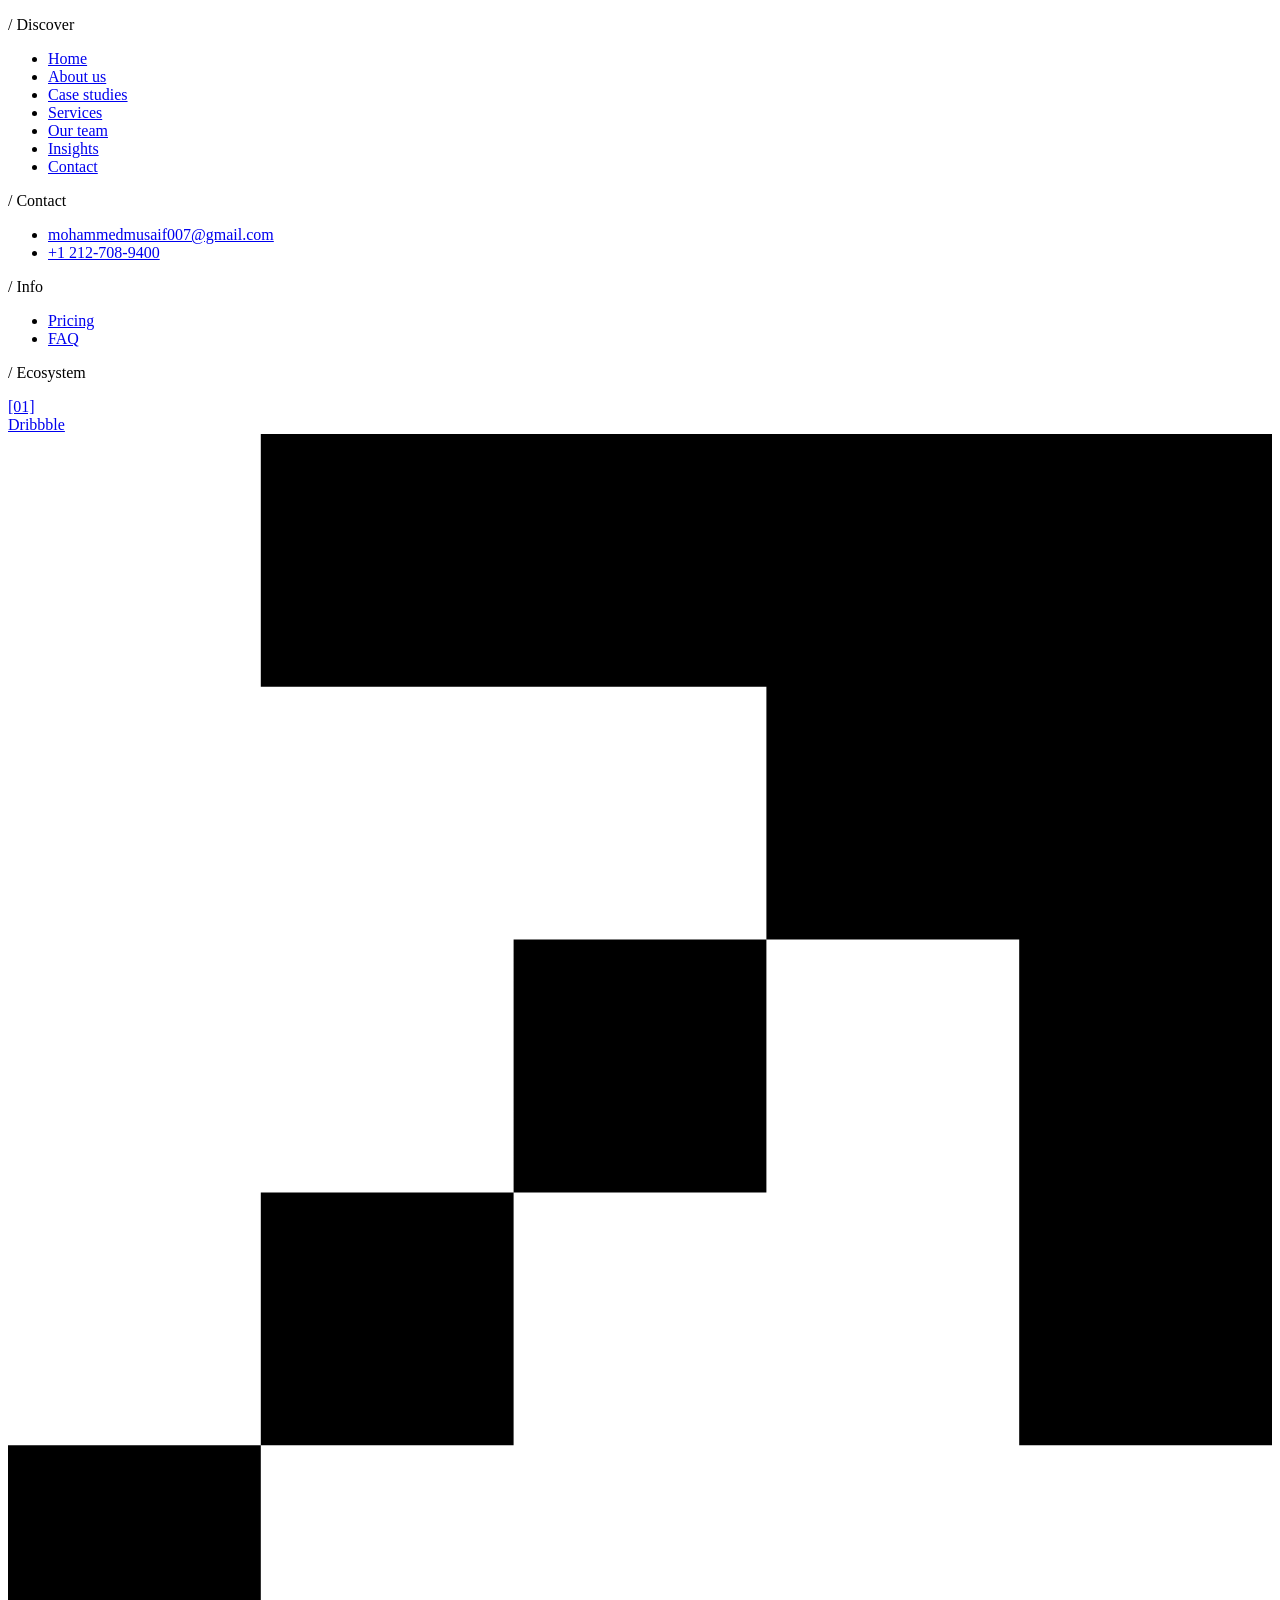
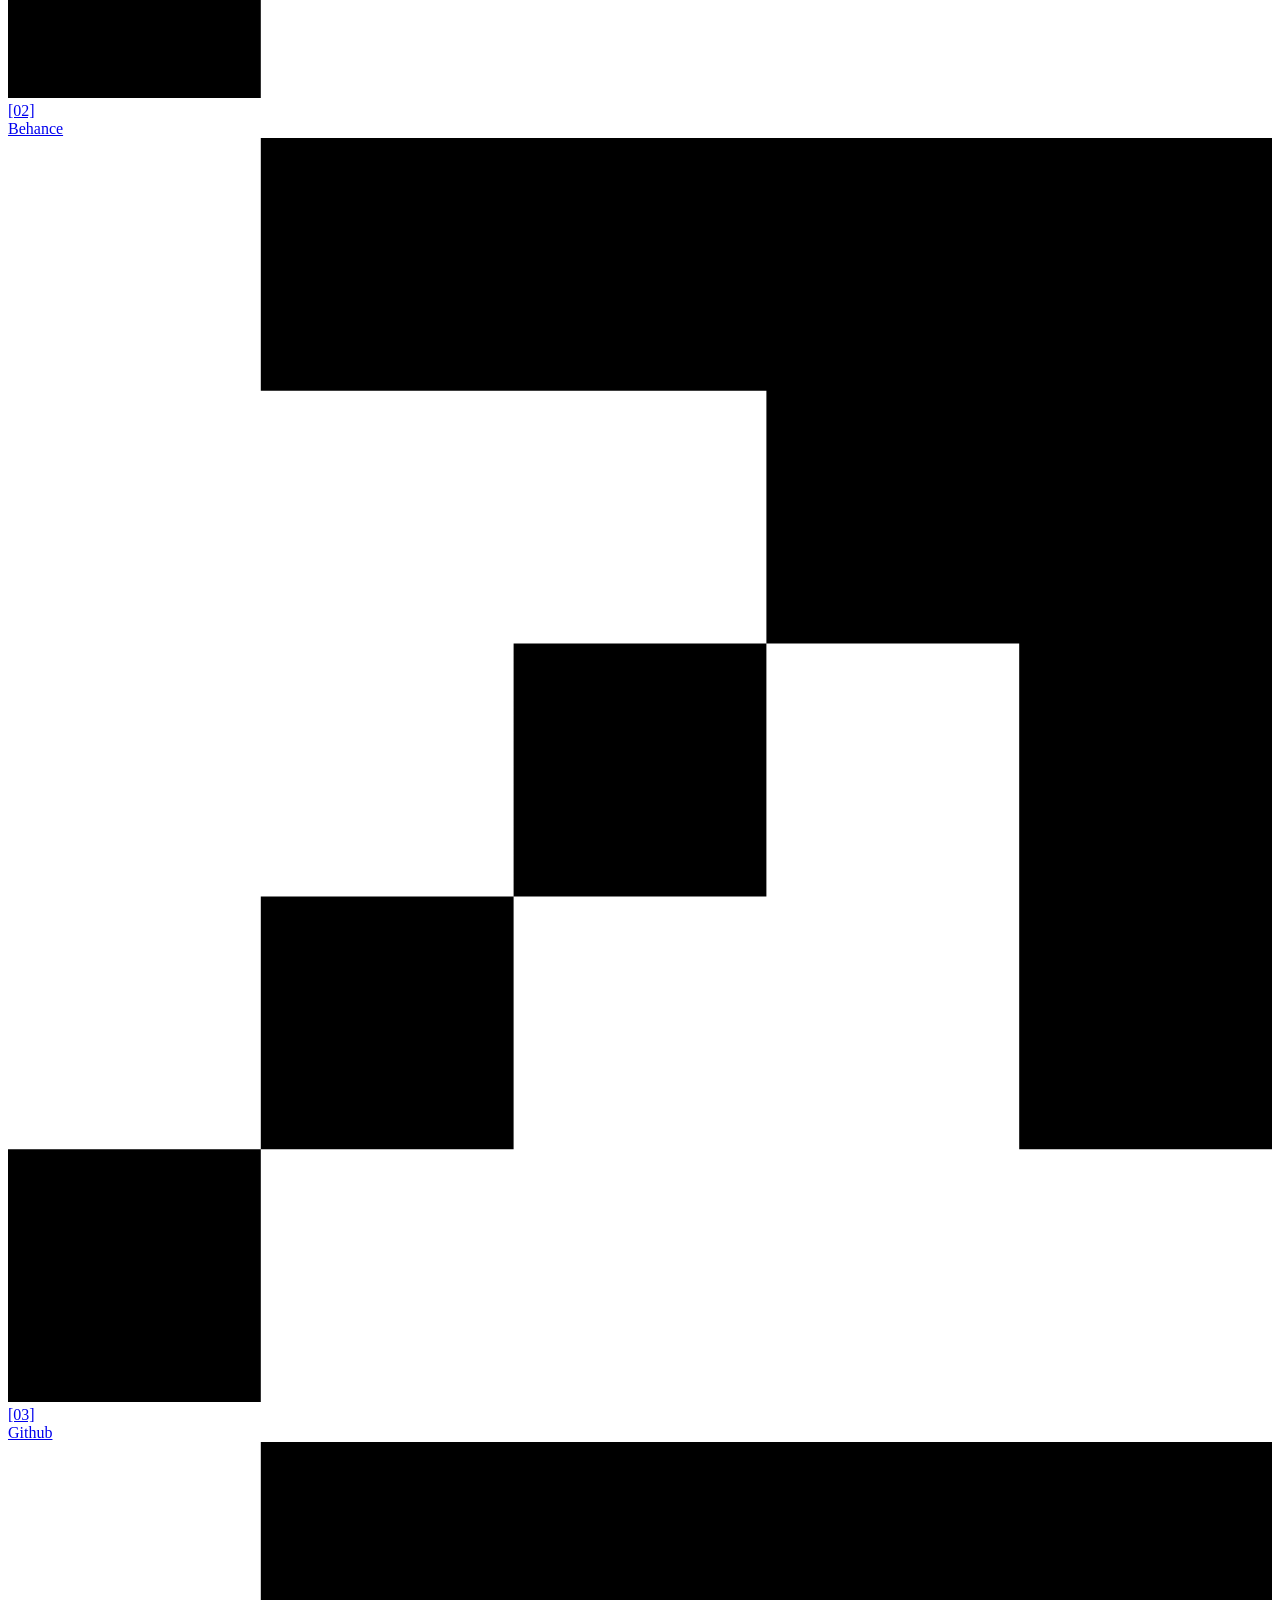
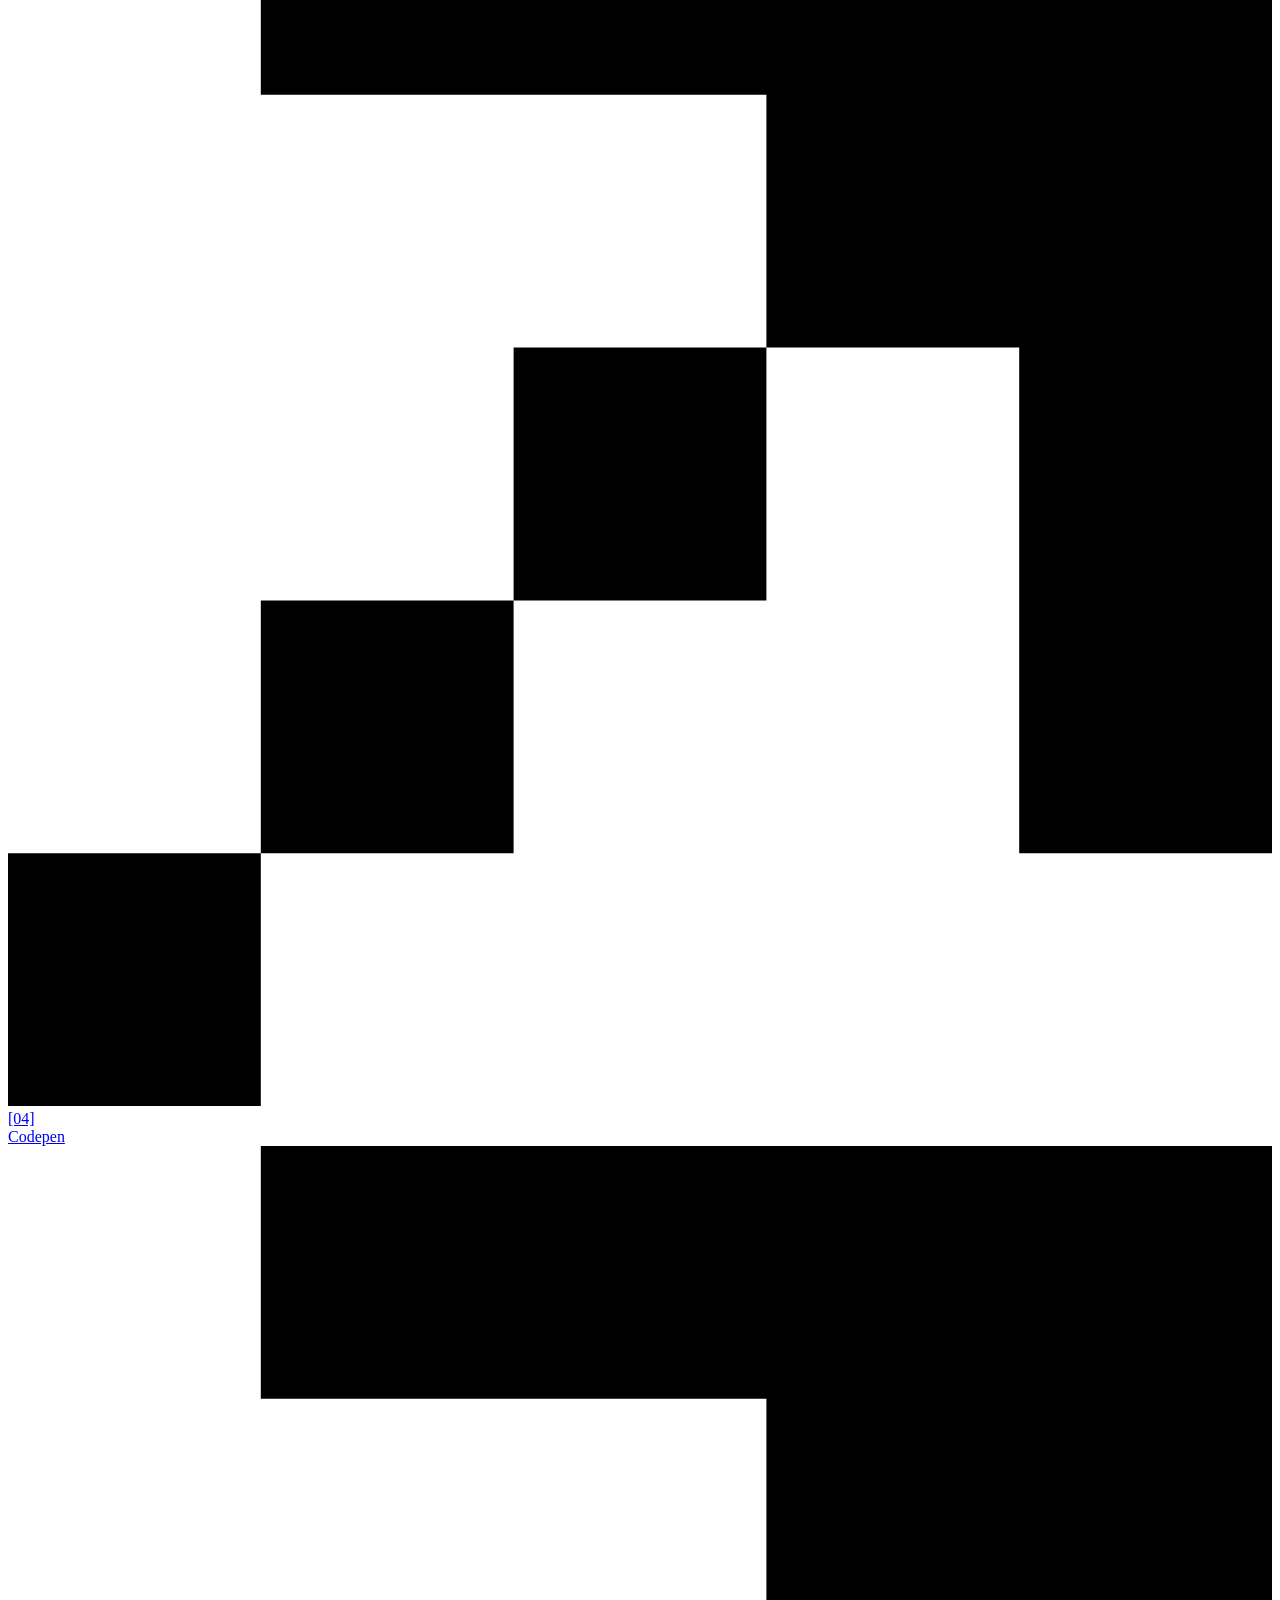
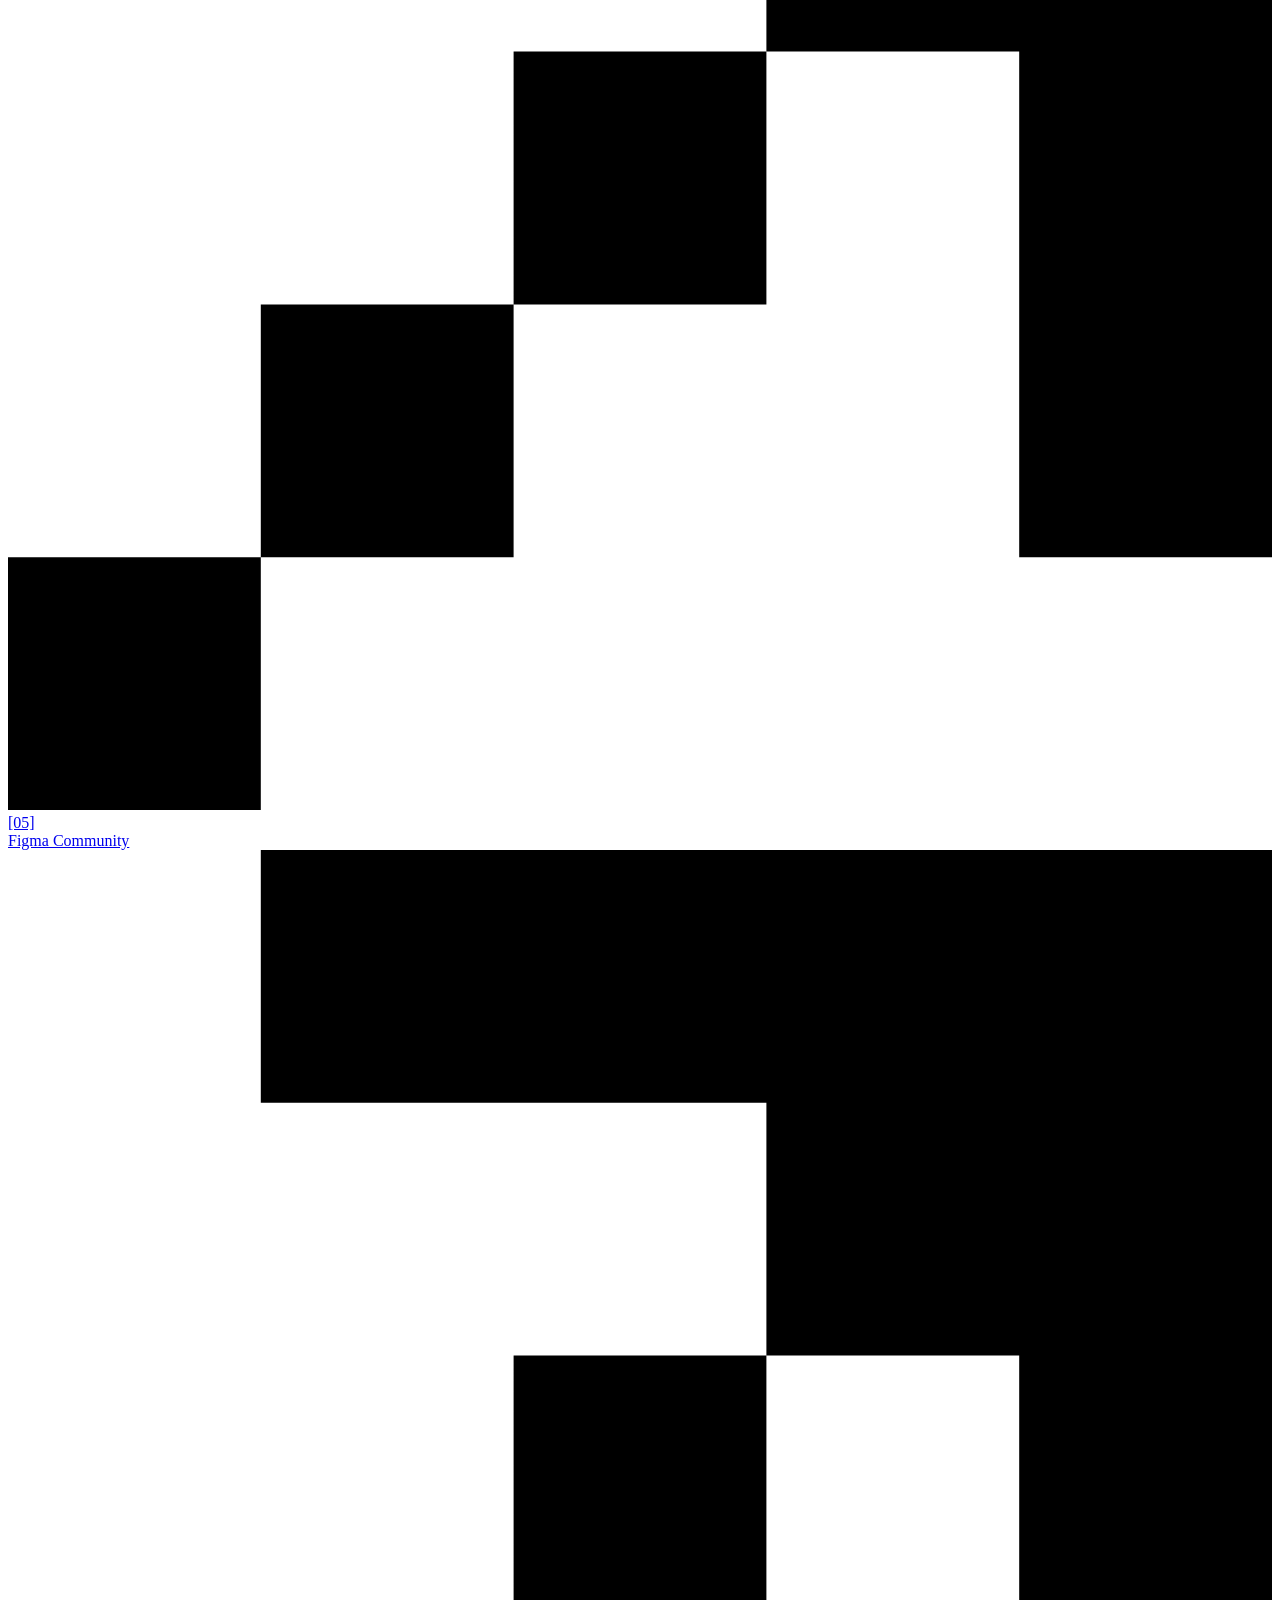
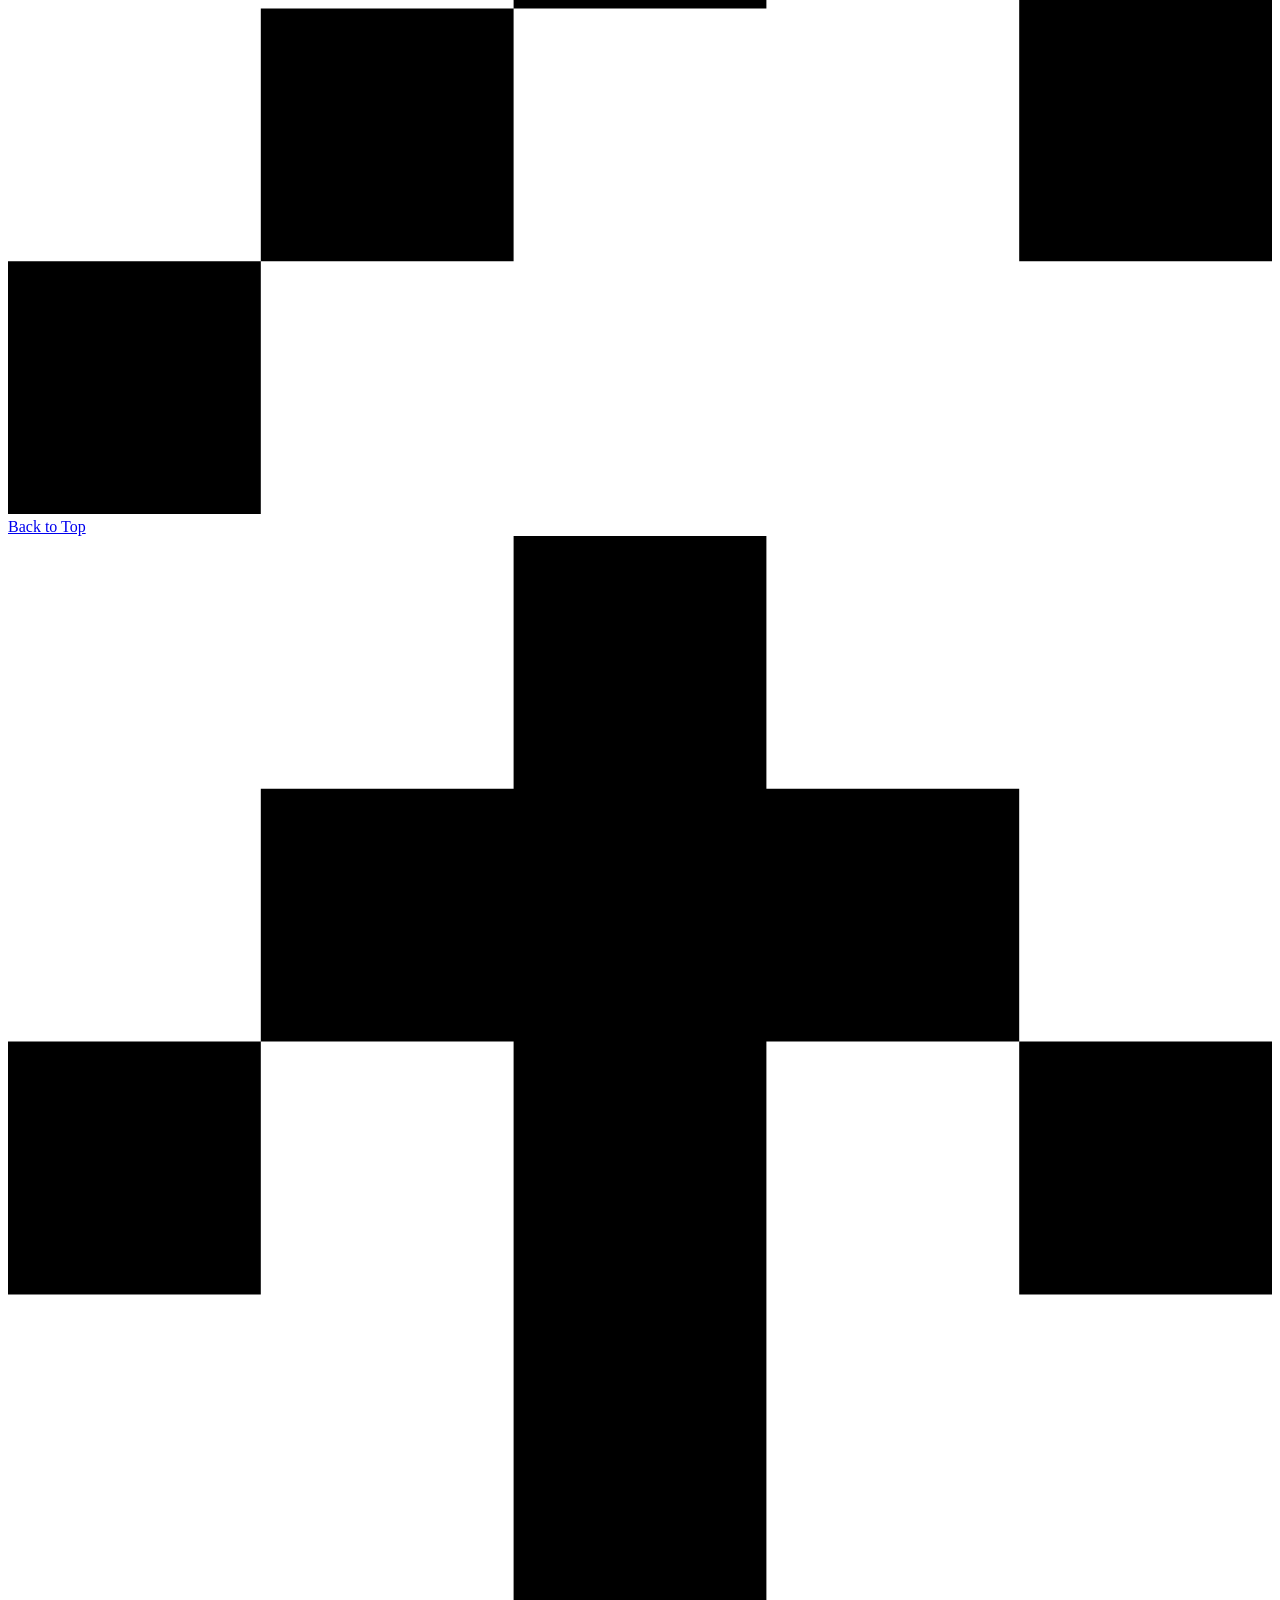
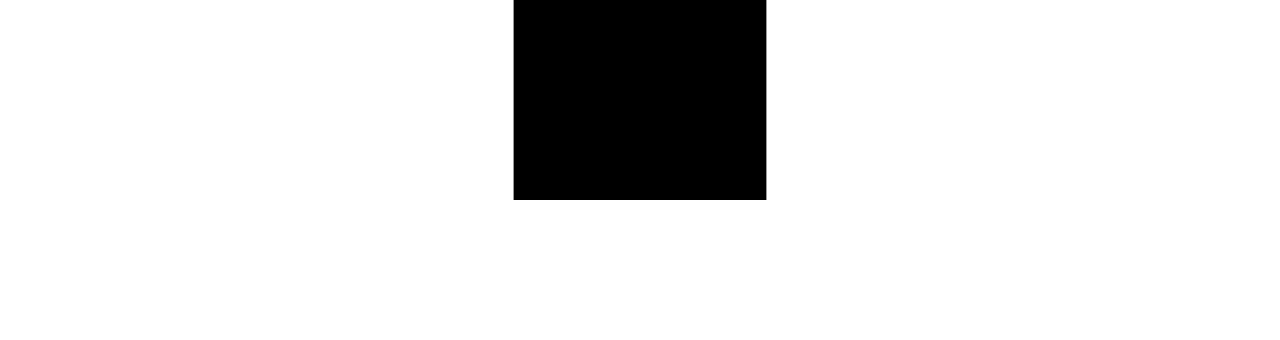
<file: footer.html>
<!doctype html>
<html lang="en" dir="ltr">
  <head>
    <meta charset="UTF-8" />

    <!-- Page Title -->
    <title> FOOTER  </title>

   
  </head>

  <body>

    <!-- Footer Start -->
    <footer id="mxd-footer" class="mxd-footer blur-section">
      <div class="mxd-container grid-l-container">
        <!-- Footer Block - Navigation v2 Start -->
        <div class="mxd-block">
          <div class="container-fluid p-0">
            <div class="row g-0">
              <div class="col-12 col-xl-6 mxd-footer__item">
                <nav class="mxd-footer__nav02">
                  <div class="container-fluid p-0">
                    <div class="row g-0">
                      <div
                        class="col-12 col-md-6 mxd-footer-nav02__item mxd-grid-item"
                      >
                        <div class="mxd-footer-nav02__block">
                          <div class="mxd-footer-nav02__title">
                            <p class="footer-data anim-uni-slide-down">
                              <span>/ Discover</span>
                            </p>
                          </div>
                          <div class="mxd-footer-nav02__list">
                            <ul>
                              <li>
                                <a
                                  class="anim-uni-slide-down"
                                  href="index-creative-agency.html"
                                  ><span>Home</span></a
                                >
                              </li>
                              <li>
                                <a
                                  class="anim-uni-slide-down"
                                  href="about-us.html"
                                  ><span>About us</span></a
                                >
                              </li>
                              <li>
                                <a
                                  class="anim-uni-slide-down"
                                  href="works-default.html"
                                  ><span>Case studies</span></a
                                >
                              </li>
                              <li>
                                <a
                                  class="anim-uni-slide-down"
                                  href="services.html"
                                  ><span>Services</span></a
                                >
                              </li>
                              <li>
                                <a class="anim-uni-slide-down" href="team.html"
                                  ><span>Our team</span></a
                                >
                              </li>
                              <li>
                                <a
                                  class="anim-uni-slide-down"
                                  href="blog-standard.html"
                                  ><span>Insights</span></a
                                >
                              </li>
                              <li>
                                <a
                                  class="anim-uni-slide-down"
                                  href="contact.html"
                                  ><span>Contact</span></a
                                >
                              </li>
                            </ul>
                          </div>
                        </div>
                      </div>
                      <div
                        class="col-12 col-md-6 mxd-footer-nav02__item mxd-grid-item"
                      >
                        <div class="mxd-footer-nav02__block">
                          <div class="mxd-footer-nav02__title">
                            <p class="footer-data anim-uni-slide-down">
                              <span>/ Contact</span>
                            </p>
                          </div>
                          <div class="mxd-footer-nav02__list">
                            <ul>
                              <li>
                                <a
                                  class="anim-uni-slide-down"
                                  href="mailto:example@example.com?subject=Message%20from%20your%20site"
                                >
                                  <span>mohammedmusaif007@gmail.com</span>
                                </a>
                              </li>
                              <li>
                                <a
                                  class="anim-uni-slide-down"
                                  href="tel:+12127089400"
                                >
                                  <span>+1 212-708-9400</span>
                                </a>
                              </li>
                            </ul>
                          </div>
                        </div>
                        <div class="mxd-footer-nav02__block">
                          <div class="mxd-footer-nav02__title">
                            <p class="footer-data anim-uni-slide-down">
                              <span>/ Info</span>
                            </p>
                          </div>
                          <div class="mxd-footer-nav02__list">
                            <ul>
                              <li>
                                <a
                                  class="anim-uni-slide-down"
                                  href="pricing.html"
                                  ><span>Pricing</span></a
                                >
                              </li>
                              <li>
                                <a class="anim-uni-slide-down" href="faq.html"
                                  ><span>FAQ</span></a
                                >
                              </li>
                            </ul>
                          </div>
                        </div>
                      </div>
                    </div>
                  </div>
                </nav>
              </div>
              <div class="col-12 col-xl-6 mxd-footer__item mxd-grid-item">
                <div class="mxd-footer__socials-list">
                  <div class="container-fluid p-0">
                    <div class="row g-0">
                      <div class="col-12 mxd-footer-nav02__item">
                        <div class="mxd-footer-nav02__block">
                          <div class="mxd-footer-nav02__title">
                            <p class="footer-data anim-uni-slide-down">
                              <span>/ Ecosystem</span>
                            </p>
                          </div>
                          <div class="mxd-footer-nav02__list">
                            <a
                              class="socials-list__item slide-right-up"
                              href="https://dribbble.com/"
                              target="_blank"
                            >
                              <div
                                class="socials-list__divider divider-top anim-uni-clip-in"
                              ></div>
                              <div class="socials-list__info">
                                <div
                                  class="socials-list__number anim-uni-slide-down"
                                >
                                  <span>[01]</span>
                                </div>
                                <div
                                  class="socials-list__name anim-uni-slide-down"
                                >
                                  <span>Dribbble</span>
                                </div>
                              </div>
                              <div
                                class="socials-list__arrow anim-uni-slide-down"
                              >
                                <i>
                                  <svg
                                    version="1.1"
                                    xmlns="http://www.w3.org/2000/svg"
                                    xmlns:xlink="http://www.w3.org/1999/xlink"
                                    x="0px"
                                    y="0px"
                                    viewBox="0 0 18 18"
                                    style="enable-background: new 0 0 18 18"
                                    xml:space="preserve"
                                  >
                                    <path
                                      d="M18,0v14.4h-3.6V7.2h-3.6V3.6H3.6V0H18z M7.2,10.8h3.6V7.2H7.2C7.2,7.2,7.2,10.8,7.2,10.8z M3.6,14.4h3.6v-3.6H3.6V14.4z
                                    M0,18h3.6v-3.6H0V18z"
                                    />
                                  </svg>
                                </i>
                              </div>
                              <div
                                class="socials-list__divider divider-bottom anim-uni-clip-in"
                              ></div>
                            </a>
                            <a
                              class="socials-list__item slide-right-up"
                              href="https://www.behance.net/"
                              target="_blank"
                            >
                              <div
                                class="socials-list__divider divider-top anim-uni-clip-in"
                              ></div>
                              <div class="socials-list__info">
                                <div
                                  class="socials-list__number anim-uni-slide-down"
                                >
                                  <span>[02]</span>
                                </div>
                                <div
                                  class="socials-list__name anim-uni-slide-down"
                                >
                                  <span>Behance</span>
                                </div>
                              </div>
                              <div
                                class="socials-list__arrow anim-uni-slide-down"
                              >
                                <i>
                                  <svg
                                    version="1.1"
                                    xmlns="http://www.w3.org/2000/svg"
                                    xmlns:xlink="http://www.w3.org/1999/xlink"
                                    x="0px"
                                    y="0px"
                                    viewBox="0 0 18 18"
                                    style="enable-background: new 0 0 18 18"
                                    xml:space="preserve"
                                  >
                                    <path
                                      d="M18,0v14.4h-3.6V7.2h-3.6V3.6H3.6V0H18z M7.2,10.8h3.6V7.2H7.2C7.2,7.2,7.2,10.8,7.2,10.8z M3.6,14.4h3.6v-3.6H3.6V14.4z
                                    M0,18h3.6v-3.6H0V18z"
                                    />
                                  </svg>
                                </i>
                              </div>
                              <div
                                class="socials-list__divider divider-bottom anim-uni-clip-in"
                              ></div>
                            </a>
                            <a
                              class="socials-list__item slide-right-up"
                              href="https://github.com/"
                              target="_blank"
                            >
                              <div
                                class="socials-list__divider divider-top anim-uni-clip-in"
                              ></div>
                              <div class="socials-list__info">
                                <div
                                  class="socials-list__number anim-uni-slide-down"
                                >
                                  <span>[03]</span>
                                </div>
                                <div
                                  class="socials-list__name anim-uni-slide-down"
                                >
                                  <span>Github</span>
                                </div>
                              </div>
                              <div
                                class="socials-list__arrow anim-uni-slide-down"
                              >
                                <i>
                                  <svg
                                    version="1.1"
                                    xmlns="http://www.w3.org/2000/svg"
                                    xmlns:xlink="http://www.w3.org/1999/xlink"
                                    x="0px"
                                    y="0px"
                                    viewBox="0 0 18 18"
                                    style="enable-background: new 0 0 18 18"
                                    xml:space="preserve"
                                  >
                                    <path
                                      d="M18,0v14.4h-3.6V7.2h-3.6V3.6H3.6V0H18z M7.2,10.8h3.6V7.2H7.2C7.2,7.2,7.2,10.8,7.2,10.8z M3.6,14.4h3.6v-3.6H3.6V14.4z
                                    M0,18h3.6v-3.6H0V18z"
                                    />
                                  </svg>
                                </i>
                              </div>
                              <div
                                class="socials-list__divider divider-bottom anim-uni-clip-in"
                              ></div>
                            </a>
                            <a
                              class="socials-list__item slide-right-up"
                              href="https://codepen.io/"
                              target="_blank"
                            >
                              <div
                                class="socials-list__divider divider-top anim-uni-clip-in"
                              ></div>
                              <div class="socials-list__info">
                                <div
                                  class="socials-list__number anim-uni-slide-down"
                                >
                                  <span>[04]</span>
                                </div>
                                <div
                                  class="socials-list__name anim-uni-slide-down"
                                >
                                  <span>Codepen</span>
                                </div>
                              </div>
                              <div
                                class="socials-list__arrow anim-uni-slide-down"
                              >
                                <i>
                                  <svg
                                    version="1.1"
                                    xmlns="http://www.w3.org/2000/svg"
                                    xmlns:xlink="http://www.w3.org/1999/xlink"
                                    x="0px"
                                    y="0px"
                                    viewBox="0 0 18 18"
                                    style="enable-background: new 0 0 18 18"
                                    xml:space="preserve"
                                  >
                                    <path
                                      d="M18,0v14.4h-3.6V7.2h-3.6V3.6H3.6V0H18z M7.2,10.8h3.6V7.2H7.2C7.2,7.2,7.2,10.8,7.2,10.8z M3.6,14.4h3.6v-3.6H3.6V14.4z
                                    M0,18h3.6v-3.6H0V18z"
                                    />
                                  </svg>
                                </i>
                              </div>
                              <div
                                class="socials-list__divider divider-bottom anim-uni-clip-in"
                              ></div>
                            </a>
                            <a
                              class="socials-list__item slide-right-up"
                              href="https://www.figma.com/community"
                              target="_blank"
                            >
                              <div
                                class="socials-list__divider divider-top anim-uni-clip-in"
                              ></div>
                              <div class="socials-list__info">
                                <div
                                  class="socials-list__number anim-uni-slide-down"
                                >
                                  <span>[05]</span>
                                </div>
                                <div
                                  class="socials-list__name anim-uni-slide-down"
                                >
                                  <span>Figma Community</span>
                                </div>
                              </div>
                              <div
                                class="socials-list__arrow anim-uni-slide-down"
                              >
                                <i>
                                  <svg
                                    version="1.1"
                                    xmlns="http://www.w3.org/2000/svg"
                                    xmlns:xlink="http://www.w3.org/1999/xlink"
                                    x="0px"
                                    y="0px"
                                    viewBox="0 0 18 18"
                                    style="enable-background: new 0 0 18 18"
                                    xml:space="preserve"
                                  >
                                    <path
                                      d="M18,0v14.4h-3.6V7.2h-3.6V3.6H3.6V0H18z M7.2,10.8h3.6V7.2H7.2C7.2,7.2,7.2,10.8,7.2,10.8z M3.6,14.4h3.6v-3.6H3.6V14.4z
                                    M0,18h3.6v-3.6H0V18z"
                                    />
                                  </svg>
                                </i>
                              </div>
                              <div
                                class="socials-list__divider divider-bottom anim-uni-clip-in"
                              ></div>
                            </a>
                          </div>
                        </div>
                      </div>
                    </div>
                  </div>
                </div>
              </div>
            </div>
          </div>
        </div>
        <!-- Footer Block - Navigation v2 End -->

        <!-- Footer Block - Controls Start -->
        <div class="mxd-block">
          <div class="container-fluid p-0">
            <div class="row g-0">
              <div class="col-12 col-xl-6 mxd-footer__item"></div>
              <div class="col-12 col-xl-6 mxd-footer__item mxd-grid-item">
                <div class="mxd-footer__controls-middle">
                  <div class="anim-uni-slide-down">
                    <a
                      id="to-top"
                      class="btn btn-line-icon btn-line-default slide-up"
                      href="#"
                    >
                      <span class="btn-caption mxd-scramble">Back to Top</span>
                      <i>
                        <svg
                          version="1.1"
                          xmlns="http://www.w3.org/2000/svg"
                          xmlns:xlink="http://www.w3.org/1999/xlink"
                          x="0px"
                          y="0px"
                          viewBox="0 0 18 18"
                          style="enable-background: new 0 0 18 18"
                          xml:space="preserve"
                        >
                          <path
                            d="M0,7.2h3.6v3.6H0V7.2z M10.8,3.6V0H7.2v3.6H3.6v3.6h3.6V18h3.6V7.2h3.6V3.6H10.8z M14.4,7.2v3.6H18V7.2H14.4z"
                          />
                        </svg>
                      </i>
                    </a>
                  </div>
                </div>
              </div>
            </div>
          </div>
        </div>
        <!-- Footer Block - Controls End -->

        <!-- Footer Block - Fullwidth Text Start -->
        <div class="mxd-block">
          <div class="mxd-footer__fw-mark mxd-grid-item">
            <div class="fw-mark__wrap">
              <div class="fw-mark__content">
                <span class="anim-uni-chars">MUSAIF</span>
              </div>
            </div>
          </div>
        </div>
        <!-- Footer Block - Fullwidth Text End -->

        <!-- Footer Block - Data Start -->
        <div class="mxd-block">
          <div class="mxd-footer__data">
            <div class="container-fluid p-0">
              <div class="row g-0">
                <div class="col-12 col-xl-6 mxd-footer__item mxd-grid-item">
                  <div class="mxd-footer__data-item anim-uni-fade-in">
                    <p class="footer-data">
                      <span>Copyright MOHAMMED MUSAIF. All rights reserved</span>
                    </p>
                  </div>
                </div>
                <div class="col-12 col-xl-6 mxd-footer__item">
                  <div class="container-fluid p-0">
                    <div class="row g-0">
                      <div class="col-12 col-xl-6 mxd-grid-item">
                        <div class="mxd-footer__data-item anim-uni-fade-in">
                          <p class="footer-data">
                            <span>
                              HTML Template by&nbsp;
                              <a
                                href="https://1.envato.market/EKA9WD"
                                target="_blank"
                              >
                                <span class="mxd-scramble">mix_design</span>
                              </a>
                            </span>
                          </p>
                        </div>
                      </div>
                      <div class="col-12 col-xl-6 mxd-grid-item">
                        <div
                          class="mxd-footer__data-item anim-uni-fade-in justify-end"
                        >
                          <p class="footer-data">
                            <span>©2026</span>
                          </p>
                        </div>
                      </div>
                    </div>
                  </div>
                </div>
              </div>
            </div>
          </div>
        </div>
        <!-- Footer Block - Data End -->
      </div>
    </footer>
    <!-- Footer End -->

    <!-- Global Cursor Start -->
    <div id="mxd-cursor" class="mxd-cursor">
      <div id="mxd-cursor__dot" class="mxd-cursor__dot"></div>
      <p id="mxd-cursor__text" class="mxd-cursor__text"></p>
      <div id="mxd-cursor__image" class="mxd-cursor__image"></div>
    </div>
    <!-- Global Cursor End -->

    <!-- Load Scripts Start -->
    <script src="js/libs.min.js"></script>
    <script src="js/app.min.js"></script>
    <!-- Load Scripts End -->
  </body>
</html>
</file>
